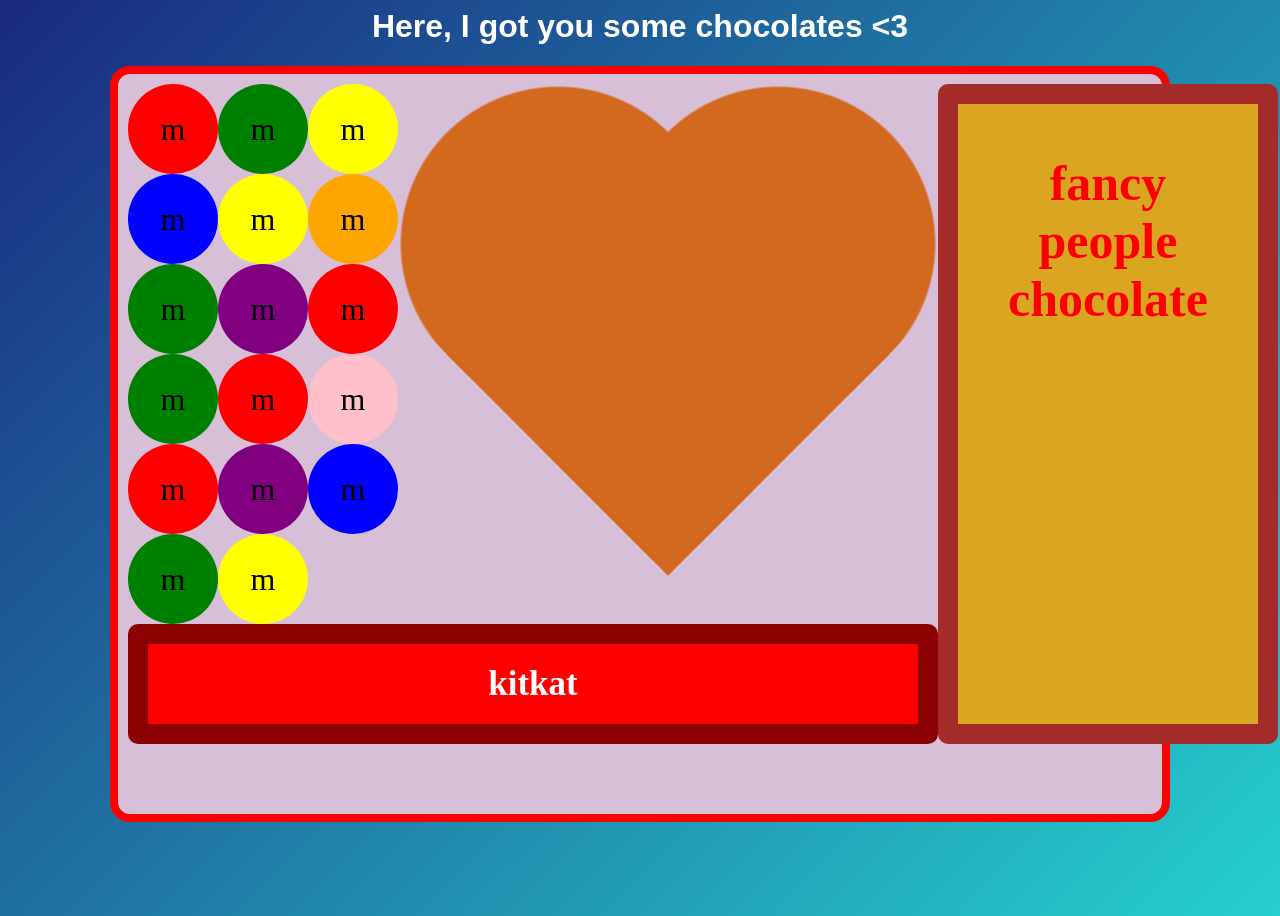
<file: practice/chocolates.html>
<html>
    <head>
        <style>
            body{
                background: linear-gradient(135deg, #1a2980, #26d0ce);
                height: 100vh;
            }
            h1{
                text-align: center;
                font-family: Tahoma, sans-serif;
                color: white;
            }
            .container {
              display: grid;
              width: 80vw;
              height: 80vh;
              margin: auto;
              grid-template-columns: 1fr 1fr 1fr;
              grid-template-rows: 1fr 1fr 1fr;
              background-color: Thistle;
              padding: 10px;
              border-radius: 20px;
              border: 8px solid red;
            }
            .heart {
              height: 60vh; /* adjust to control the size */
              aspect-ratio: 1;
              --_m: radial-gradient(#000 69%,#0000 70%) 84.5%/50%;
              -webkit-mask-box-image: var(--_m);
                         mask-border: var(--_m);
              clip-path: polygon(-41% 0,50% 91%, 141% 0);
              background-color: chocolate;
              margin: auto;
            }
            /* fallback until better support for mask-border */
            @supports not (-webkit-mask-box-image: var(--_m)) { 
              .heart {
                mask:
                 radial-gradient(at 70% 31%,#000 29%,#0000 30%),
                 radial-gradient(at 30% 31%,#000 29%,#0000 30%),
                 conic-gradient(#000 0 0) bottom/100% 50% no-repeat;
              }
            }
        	 .lilbits{
                grid-column-start: 1;
                grid-row-start: 1;
                display: grid;
              grid-template-columns: 1fr 1fr 1fr;
              grid-template-rows: 1fr 1fr 1fr;
            }
            #mnm{
                grid-column-start: 1;
                grid-row-start: 1;
                width:10vh;
                height:10vh;
                background-color:red;
                border-radius:50%;
                margin: auto;
                display: grid;
                place-items: center;
                font-size: 2em;
            }

              #mnm2{
                  grid-column-start: 2;
                  grid-row-start: 1;
                  width:10vh;
                  height:10vh;
                  background-color:green;
                  border-radius:50%;
                  margin: auto;
                  display: grid;
                    place-items: center;
                    font-size: 2em;
            }
                    #mnm3 {
                        grid-column-start: 3;
                        grid-row-start:1;
                        width: 10vh;
                        height:10vh;
                        background-color:yellow;
                        border-radius:50%;
                        margin: auto;
                        display: grid;
                        place-items: center;
                        font-size: 2em;
                    }
                     #mnm4 {
                          grid-column-start: 1;
                          grid-row-start:2;
                          width: 10vh;
                          height:10vh;
                          background-color:blue;
                          border-radius:50%;
                          margin: auto;
                          display: grid;
                          place-items: center;
                          font-size: 2em;
                     }
                     #mnm5 {
                           grid-column-start: 2;
                           grid-row-start:2;
                           width: 10vh;
                           height:10vh;
                           background-color:yellow;
                           border-radius:50%;
                           margin: auto;
                           display: grid;
                           place-items: center;
                           font-size: 2em;
                     }
            
   	 #mnm6 {
        grid-column-start: 3;
        grid-row-start: 2;
        width: 10vh;
        height: 10vh;
        background-color: orange;
        border-radius: 50%;
        margin: auto;
        display: grid;
        place-items: center;
        font-size: 2em;
            }
  #mnm7 {
         grid-column-start: 1;
         grid-row-start: 3;
         width: 10vh;
         height: 10vh;
         background-color: green;
         border-radius: 50%;
         margin: auto;
         display: grid;
         place-items: center;
         font-size: 2em;
             }     
   #mnm8 {
          grid-column-start: 2;
          grid-row-start: 3;
          width: 10vh;
          height: 10vh;
          background-color: purple;
          border-radius: 50%;
          margin: auto;
          display: grid;
          place-items: center;
          font-size: 2em;
   }   

    #mnm9 {
           grid-column-start: 3;
           grid-row-start: 3;
           width: 10vh;
           height: 10vh;
           background-color: red;
           border-radius: 50%;
           margin: auto;
           display: grid;
           place-items: center;
           font-size: 2em;
    }
  #mnm10 {
           grid-column-start: 4:
           grid-row-start: 3;
           width: 10vh;
           height: 10vh;
           background-color: pink;
           border-radius: 50%;
           margin: auto;
           display: grid;
           place-items: center;
           font-size: 2em;
    }
  #mnm11 {
           grid-column-start: 2;
           grid-row-start: 4;
           width: 10vh;
           height: 10vh;
           background-color: red;
           border-radius: 50%;
           margin: auto;
           display: grid;
           place-items: center;
           font-size: 2em;
    }
  #mnm12 {
           grid-column-start: 1;
           grid-row-start: 4;
           width: 10vh;
           height: 10vh;
           background-color: green;
           border-radius: 50%;
           margin: auto;
           display: grid;
           place-items: center;
           font-size: 2em;
    }
  #mnm13 {
           grid-column-start: 3;
           grid-row-start: 5;
           width: 10vh;
           height: 10vh;
           background-color: blue;
           border-radius: 50%;
           margin: auto;
           display: grid;
           place-items: center;
           font-size: 2em;
    }
  #mnm14 {
           grid-column-start: 2;
           grid-row-start: 5;
           width: 10vh;
           height: 10vh;
           background-color: purple;
           border-radius: 50%;
           margin: auto;
           display: grid;
           place-items: center;
           font-size: 2em;
    }
  #mnm15 {
           grid-column-start: 1;
           grid-row-start: 5;
           width: 10vh;
           height: 10vh;
           background-color: red;
           border-radius: 50%;
           margin: auto;
           display: grid;
           place-items: center;
           font-size: 2em;
    }
  #mnm16 {
           grid-column-start: 1;
           grid-row-start: 6;
           width: 10vh;
           height: 10vh;
           background-color: green;
           border-radius: 50%;
           margin: auto;
           display: grid;
           place-items: center;
           font-size: 2em;
    }
  #mnm17 {
           grid-column-start: 2;
           grid-row-start: 6;
           width: 10vh;
           height: 10vh;
           background-color: yellow;
           border-radius: 50%;
           margin: auto;
           display: grid;
           place-items: center;
           font-size: 2em;
    }
.kat {
        grid-column: 3/1;
        grid-row:  2/3;
        background-color: red;
        color: white;
        font-size: 35px;
        font-weight: bold;
        text-align: center;
        border: 20px solid darkred;
        border-radius: 10px;
        padding: 20px;
}
    .fancy {
        grid-column: 4/3;
        grid-row: 1/3;
        background-color: goldenrod;
        color: red;
        font-size: 50px;
        font-weight: bold;
        text-align: center;
        padding: 50px;
        border: 20px solid brown;
        border-radius: 10px;
} 
        </style>

    </head>
    <body>
        <h1>Here, I got you some chocolates &lt;3</h1>
        <div class="container">
         <div class="heart" id="chocolateheart"></div>
	<div class="kat">kitkat</div>
	<div class="fancy">fancy people chocolate</div> 
            <div class="lilbits">
                <div id="mnm">
                m
                </div>        

                <div id="mnm2">
                m        
                </div>

                <div id="mnm3">
                m
                </div>
                
                <div id="mnm4">
                m
                </div>
                
                <div id="mnm5">
                m
                </div>
                
                <div id="mnm6">
                m
                </div>
                
                <div id="mnm7">
                m
                </div>

                <div id="mnm8">
                m
                </div>

                <div id="mnm9">
		m              
		 </div>
		<div id="mnm10">
		m
		</div>
		 <div id="mnm11">
                m
                </div>        

                <div id="mnm12">
                m        
                </div>

                <div id="mnm13">
                m
                </div>
                
                <div id="mnm14">
                m
                </div>
                
                <div id="mnm15">
                m
                </div>
                
                <div id="mnm16">
                m
                </div>
                
                <div id="mnm17">
                m
                </div>
                
              
            </div>
        </div>
    </body>
</html>
</file>
